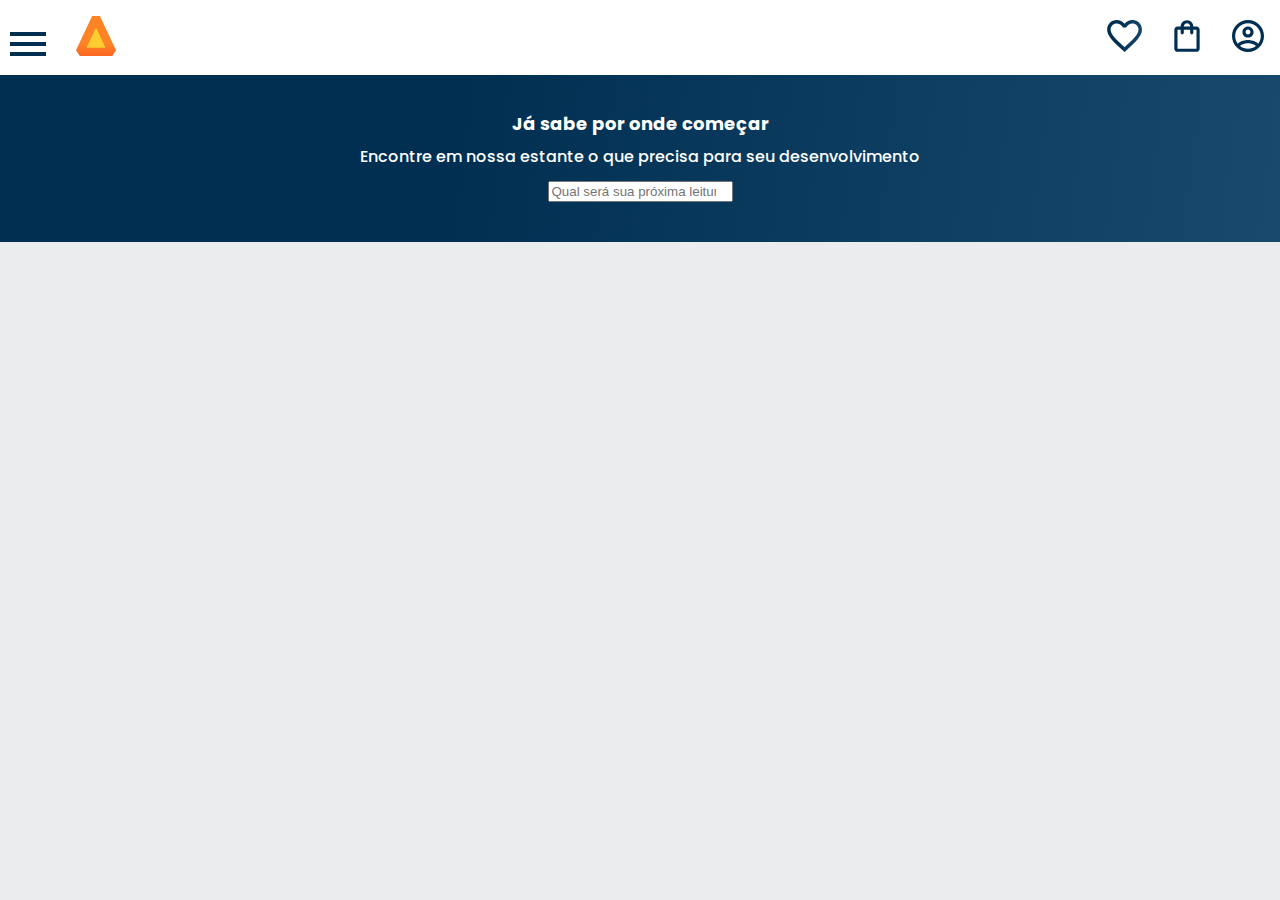
<file: Alura Books/index.html>
<!DOCTYPE html>
<html lang="pt-br">
<head>
    <meta charset="UTF-8">
    <meta name="viewport" content="width=device-width, initial-scale=1.0">
    <title>Alura Books</title>
    <link rel="stylesheet" href="reset.css">
    <link rel="stylesheet" href="style.css">
    <link rel="stylesheet" href="./styles/banner.css">
    <link rel="stylesheet" href="./styles/header.css">
    <link href="https://fonts.googleapis.com/css2?family=Poppins:ital,wght@0,100;0,200;0,300;0,400;0,500;0,600;0,700;0,800;0,900;1,100;1,200;1,300;1,400;1,500;1,600;1,700;1,800;1,900&display=swap" rel="stylesheet">
</head>

<body>

    <header class="cabecalho">
        <div class="container">
            <input type="checkbox" id="menu" class="container__botao">
            <label for="menu">
            <span class="cabelho__menu-hamburguer container__imagem"></span>
            <img src="imagens/Logo.svg" alt="Logo da Alurabooks" class="container__imagem">
            </label>
            <ul class="lista-menu">
                <li class="lista-menu__titulo">Categorias</li>

                <li class="lista-menu__item">
                    <a href="#" class="lista-menu__link">PROGRAMAÇÃO</p>
                </li>
                <li class="lista-menu__item">
                    <a href="#" class="lista-menu__link">FRONT-END</a>
                </li>
                <li class="lista-menu__item">
                    <a href="#" class="lista-menu__link">INFRAESTRUTURA</a>
                </li>
                <li class="lista-menu__item">
                    <a href="#" class="lista-menu__link">BUSINESS</a>
                </li>
                <li class="lista-menu__item">
                    <a href="#" class="lista-menu__link">DESIGN & UX</a>
                </li>
            </ul>
        </div>
        <div class="container">
            <a href="#"><img src="imagens/Favoritos.svg" alt="Meus Favoritos" class="container__imagem"></a>
            <a href="#"><img src="imagens/Compras.svg" alt="Carrinho de Compras" class="container__imagem"></a>
            <a href="#"><img src="imagens/Usuario.svg" alt="Meu Perfil" class="container__imagem"></a>    
        </div>  
    </header>
    <main>
        <section class="banner">
            <h2 class="banner__titulo">Já sabe por onde começar</h2>
            <p class="banner__texto">Encontre em nossa estante o que precisa para seu desenvolvimento</p>
            <input type="search" class="banner__pesquisa" placeholder="Qual será sua próxima leitura?">
        </section>
    </main>
    <footer></footer>

</body>
</html>
</file>
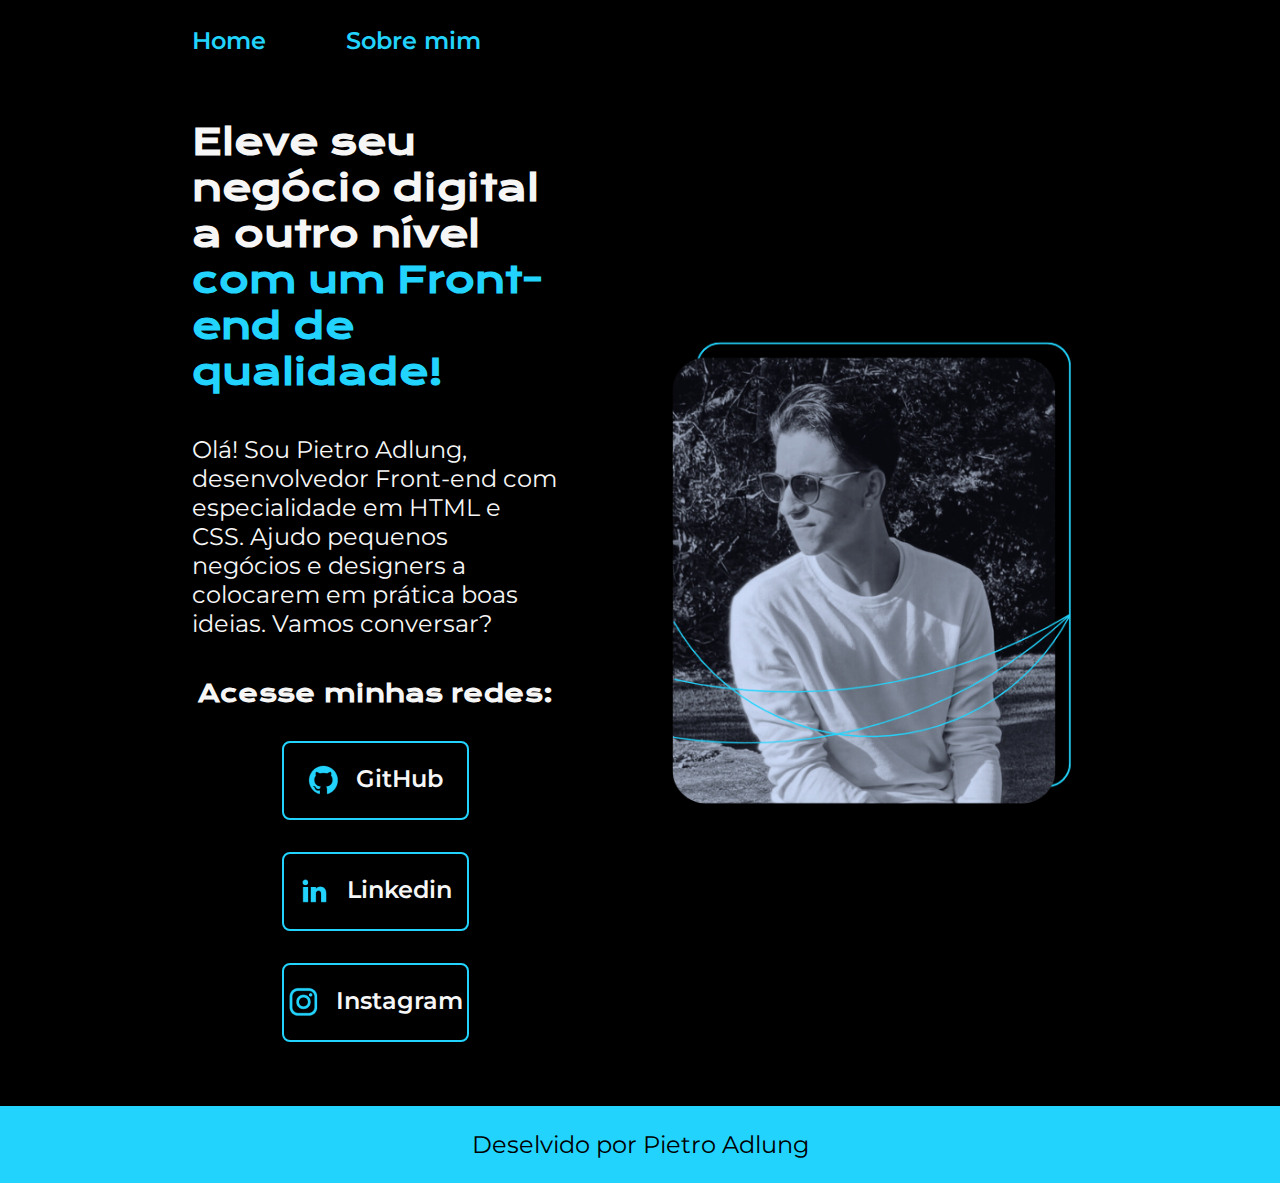
<file: PORTIFÓLIO HTML/index.html>
<!DOCTYPE html>
<html lang="pt-br">
<head>
    <meta charset="UTF-8">
    <meta http-equiv="X-UA-Compatible" content="IE=edge">
    <meta name="viewport" content="width=device-width, initial-scale=1.0">
    <title>Portfolio</title>
    <link rel="stylesheet" href="./estilos/style.css">
    <link href="https://fonts.googleapis.com/css2?family=Krona+One&display=swap" rel="stylesheet">
    <link href="https://fonts.googleapis.com/css2?family=Krona+One&family=Montserrat:ital,wght@0,100..900;1,100..900&display=swap" rel="stylesheet">

</head>
<body>
    <header class="cabecalho">
        <nav class="cabecalho__menu">
            <a class="cabecalho__menu__link" href="index.html">Home</a>
            <a class="cabecalho__menu__link" href="./about.html/about.html">Sobre mim</a>
        </nav>
    </header>
    <main class="apresentacao">
        <section class="apresentacao__conteudo">
            <h1 class="apresentacao__conteudo__titulo">Eleve seu negócio digital a outro nível <strong class="titulo-destaque">com um Front-end de qualidade!</strong></h1>
            <p class="apresentacao__conteudo__texto">Olá! Sou Pietro Adlung, desenvolvedor Front-end com especialidade em HTML e CSS. Ajudo pequenos negócios e designers a colocarem em prática boas ideias. Vamos conversar?</p>
            <div class="apresentacao__links">
                <h2 class="subtitulo">Acesse minhas redes:</h2>
                <a class= "apresentacao__li" href="https://github.com/PietroAdlung">
                <img src="./assets/github.png" alt="github" class="Foto">
                GitHub
                </a>
                <a class= "apresentacao__li" href="https://www.linkedin.com/in/pietro-adlung-2b4a86301/">
                <img src="./assets/linkedin.png" alt="linkedin">
                Linkedin
                </a>
                <a class= "apresentacao__li" href="https://www.instagram.com/parker6x/">
                <img src="./assets/instagram.png" alt="Instagram">
                Instagram
                </a>
            </div>
        </section>
        <img class="apresentacao__imagem" src="./assets/eu.png" alt="Foto da Joana Santos Codando">
    </main>
    <footer class="rodape">
        <p> Deselvido por <a class="creditos" href="https://www.instagram.com/parker6x/">Pietro Adlung</a></p>
    </footer>
</body>
</html>
</file>
<file: Alura Books/style.css>
@import url("styles/header.css");
@import url("styles/banner.css");

:root{
    --cor-de-fundo: #ebecee;
    --cor-branca: #FFFFFF;
    --fonte-principal: "Poppins", "sans-serif"; 
    --azul-degrade: linear-gradient(97.54deg, #002f52 35.49%, #326589 165.37%);
}

body{
    background-color: var(--cor-de-fundo);
    font-family: var(--fonte-principal);
    font-size: 16px;
    font-weight: 400;
    
}
</file>
<file: Alura Books/styles/banner.css>
.banner{
    background: linear-gradient(97.54deg, #002f52 35.49%, #326589 165.37%);
    color: var(--cor-branca);
    text-align: center;
    padding: 2.5em 2em;
}

.banner__titulo{
    font-size: 18px;
    font-weight: 700;
    
}

.banner__texto{
    font-weight: 500;
    margin: 1em 0;
}
</file>
<file: Alura Books/styles/header.css>
.cabelho__menu-hamburguer{
    width: 24px;
    height: 24px;
    background-image: url("../imagens/Menu.svg") ;
    background-repeat: no-repeat;
    background-position: center;
    display: inline-block;
    align-items: center;
}
.cabecalho{
    background-color: var(--cor-branca);
    display: flex;
    justify-content: space-between;
    align-items: center;
    position: relative;
}
.container{
    display: flex;
    align-items: center;
}

.container__imagem{
    padding: 1em;
}

.lista-menu{
    display: none;
    position: absolute;
    top: 100%;
    width: 60vw;
    background-color: var(--cor-branca);
}

.container__botao:checked ~ .lista-menu{
    display: block;
}

.lista-menu__titulo, .lista-menu__item{
    padding: 1em;
    background-color: var(--cor-branca);
}

.lista-menu__titulo{
    color: orange;
    font-family: var(--fonte-principal);
    font-size: 16px; 
    font-weight: 700;
}

.lista-menu__link{
    text-decoration: none;
    background-clip: text; 
    -webkit-text-fill-color: text;
    -webkit-backgroud-clip:text;
    color: var(--azul-degrade);
    font-family: var(--fonte-principal);
    font-size: 16px;
    text-transform: uppercase;
}

.container__botao{
    display: none;
}
</file>
<file: PORTIFÓLIO HTML/estilos/style.css>
:root{
    --cor-primaria: #000000;
    --cor-secundaria: #f6f6f6;
    --cor-terciaria: #22D4FD;
}

* {
    margin: 0;
    padding: 0;
    }

body {
    font-family: 'Krona One', sans-serif;
    /* height: 100vh; */
    background-color: var(--cor-primaria);
    box-sizing: border-box;
    color: var(--cor-secundaria);
}

.cabecalho{
    padding: 2% 0% 0% 15%;
}

.cabecalho__menu{
    display: flex;
    gap: 80px;
}

.cabecalho__menu__link{
    font-size: 1.5rem;
    font-family: 'Montserrat', sans-serif;
    font-weight: 600;
    color: #22D4FD;
    text-decoration: none;
}

.apresentacao {
    padding: 5% 15%;
    display: flex;
    align-items: center;
    justify-content: space-between;
    gap: 82px;
   
}

.apresentacao__conteudo {
    width: 50%;
    display: flex;
    flex-direction: column;
    gap: 40px;
}

.apresentacao__conteudo__titulo{
    font-size: 2.25rem;
    font-family: 'Krona One', sans-serif;
}

.titulo-destaque {
    color: #22D4FD
}

.apresentacao__conteudo__texto{
    font-size: 1.5rem;
    font-family: 'Montserrat', sans-serif;
}

.apresentacao__links{
    display: flex;
    flex-direction: column;
    justify-content: space-between;
    align-items: center;
    gap: 32px;
}

.subtitulio{
    font-family: 'Krona One', sans-serif;
    font-weight: 400;
    font-size: 1.5rem;

}

.apresentacao__li{
    /* background-color: #000000; */
    display: flex;
    justify-content: center;
    gap: 16px;
    width: 50%;
    text-align: center;
    border-radius: 8px;
    font-size: 1.5rem;
    padding: 21.5px 0;
    text-decoration: none;
    color: #F6F6F6;
    font-family: 'Montserrat', sans-serif;
    font-weight: 600;
    border: 2px solid #22D4FD;
}

.apresentacao__li:hover {
    background-color: #272727;
}

.apresentacao__imagem{
    width: 50%;
}

.rodape{
    padding: 24px;
    color: black;
    background-color: #22D4FD;
    text-align: center;
    font-size: 1.5rem;
    font-family: 'Montserrat', sans-serif;
    font-weight: 400;
}
.creditos{
    text-decoration:none;
    color: var(--cor-primaria);
}
.fiap{
    font-weight: 400;
}

@media(max-width: 1200px) {
    .cabecalho{
        padding: 10%;
    }
    .cabecalho__menu{
        justify-content: center;
        
    }
    .apresentacao{
        flex-direction: column-reverse;
        padding: 5%;
    }
    .apresentacao__conteudo{
        width: auto;
    }
}
</file>
